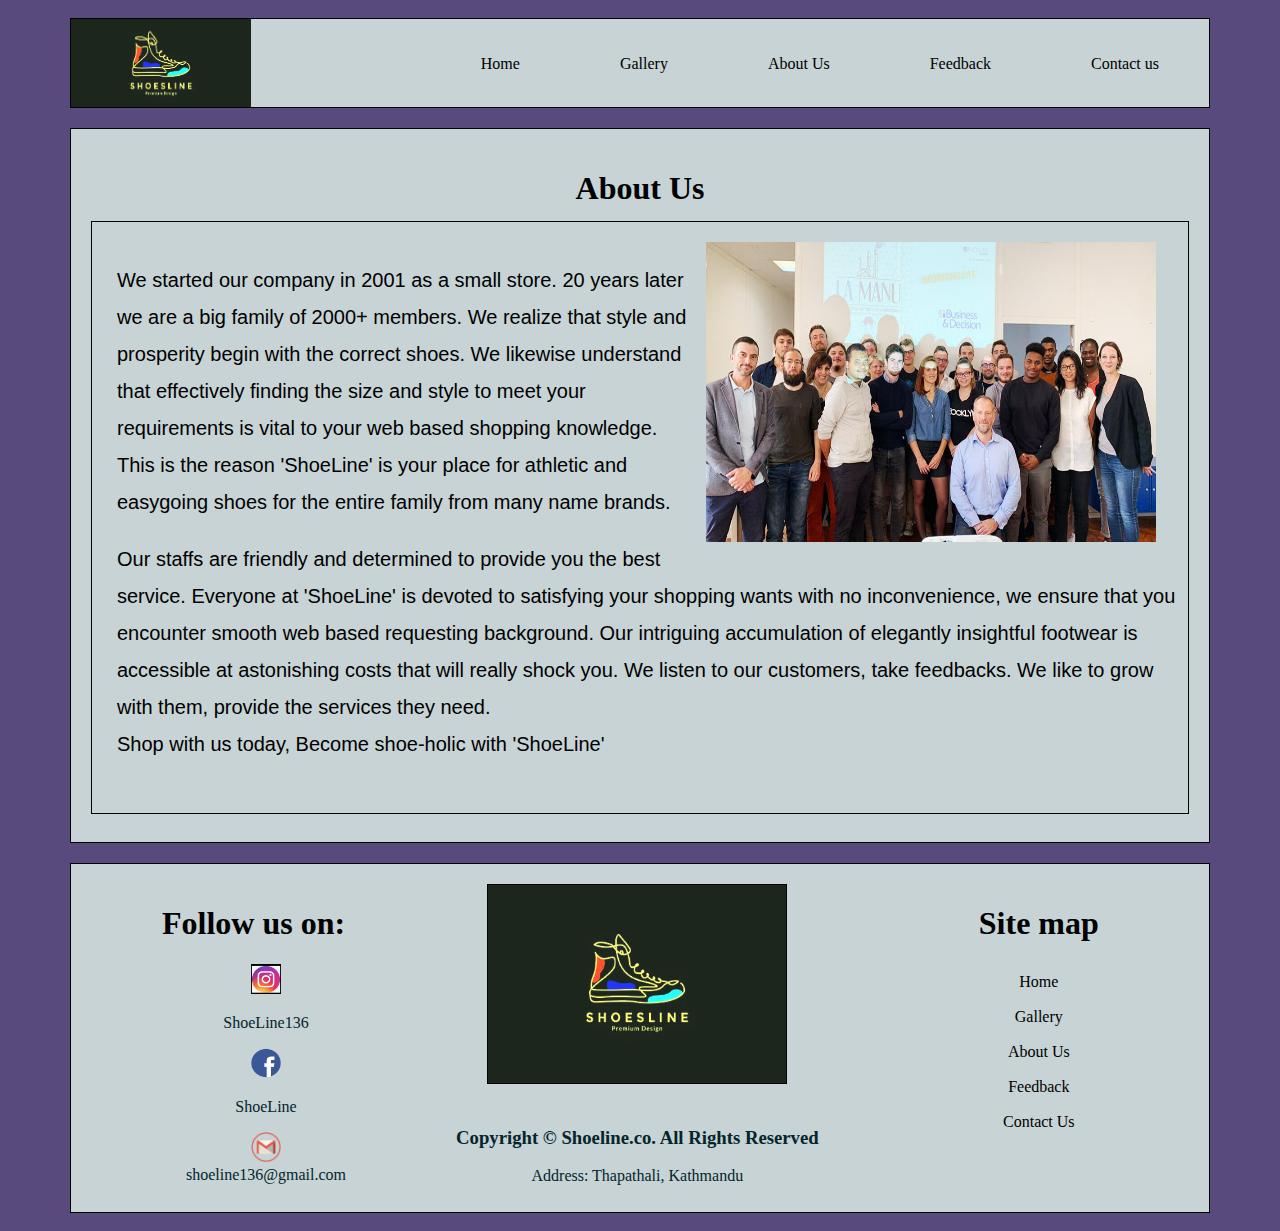
<file: IT Final/about.html>
<!DOCTYPE html>
<html>
  <head>
    <meta charset="utf-8">
    <title>Hearth</title>
    <link rel="stylesheet" href="ImageSlider.css">
    <style>
      *
      {
        box-sizing:border-box;    
      }
      
      #container
      {
        width:1140px;
        min-height:800px;
        margin:auto auto;
      }
      
      #container2
      {
        width:1140px;
        min-height:800px;
        margin:auto auto;
      }
      
      body
      {
        font-family:Calibri;
        padding:10px;
        background:  #584A7D;
      }
      
      .header
      {
        padding:20px;
        text-align:center;
        background: #C7D3D4FF;
      }
      
      .header h1
      {
        font-size:50px;
      }
      
      .topnav
      {
        overflow:hidden;
        background-color:#C7D3D4FF;
        height:90px;
        border:1px solid black;
      }
      
      .topnav a
      {
        float:left;
        display:block;
        color: black;
        text-align:center;
        padding:30px 50px 50px 50px;
        text-decoration:none;
        line-height:30px;
      }
      
      .topnav a:hover 
      {
        background-color:#ddd;
        color: #6F6D0A;
      }

      .leftcolumn
      {
        float:left;
        width:100%;
      }
      
      .rightcolumn
      {
        float:right;
        width:25%;
        background-color:#C7D3D4FF;
        padding-left:20px;
        padding-top: 20px;
        position: relative;
        top: 20px;
        height:1413px;
        border:1px solid black;
      }

      .card
      {
        background-color:#C7D3D4FF;
        padding:20px;
        margin-top:20px;
        border:1px solid black;
      }
      
      .card1
      {
        background-color:#ADEFD1FF;
        padding:20px;
        margin-top:20px;
        border:1px solid black;
        position:relative;
        left:-10px;
      }

      .card2
      {
        background-color:#ADEFD1FF;
        padding:20px;
        margin-top:20px;
        border:1px solid black;
        position:relative;
        left:-10px;
      }

      .row:after
      {
        content:"";
        display:table;
        clear:both;
      }
      
      .footer
      {
        padding:20px;
        text-align:center;
        background:#C7D3D4FF;
        margin-top:20px;
        border:1px solid black;
        height:350px;
      }
      
      @media screen and (max-width:800px)
      {
        .leftcolumn, .rightcolumn
          {
            width:100%;
            padding:0;
          }
      }
      
      @media screen and (max-width:400px)
      {
        .topnav a
          {
            float:none;
            width:100%;
          }
      }

      .logo
      {
        position:relative;
        top: -20px;
      }

      iframe
      {
        position:relative;
        left:-125px;
      }  
      
      .h4
      {
        color: black;
        position:relative;
        left: -95px;
      }  
      
      .h4_2
      {
        color:black;
        position:relative;
        top: -314px;
        left: 410px;
      }  
      
      h2,p,h5,h3,h4
      {
        color:black;
      }
      
      a
      {
        text-decoration: none;
        color: black;
      }

      a:hover
      {
        background-color:#ddd;
        color: #6F6D0A;
      }

      ol li,ul li 
      {
        color: black; 
      }
      
      .bottom_text
      {
        position:relative;
        top: -310px;
        right:-400px;
      }

      ul
      {
        padding-left: 10px;
      }

      ul li
      {
        line-height: 35px;
      }
      
      .foot1
      {
        display: block;
        float: left;
        padding-left:70px;
        padding-right:70px;
      }
      
      .innerfoot
      {
        padding-left:25px;
      }
      
      .foot2
      {
        display: block;
        float:left;
        padding-left:40px;
        padding-right:140px;
        padding-top: 20px;
      }
      
      .foot3
      {
        display: block;
        style = float: right;
        padding-right:70px;
        padding-left: 70px;
      }

      .team
      {
        padding:20px 20px 0px 20px;
      }

      .text
      {
        font-size: 20px;
       padding-left: 25px;
       padding-bottom: 30px;
       padding-top: 0px;
       font-family: helvetica;
       line-height: 37px;
       text-align: left ;
       background-color: #C7D3D4FF;
      }

      .title
      {
        position:relative;
        right:90px;
      }

    </style>
  </head>
  <body>
    <div id="container">
      <div class="topnav">
        <img src="logo.jpg" height="130px" width="180px" class="logo">
        <a href="contact.html"  style="float:right;">Contact us</a>
        <a href="feedback.html"  style="float:right;">Feedback</a>
        <a href="about.html" style="float:right;">About Us</a>
        <a href="gallery.html"  style="float:right;">Gallery</a>
        <a href="index.html" style="float:right;">Home</a>
      </div>


      <div class="row">
        <div class="leftcolumn">
          <div class="card">
            <div style="text-align: center;">
             <h1>About Us</h1>
            </div>

            <div class="text">
              <div class="team"> 
                <img src="team.jpeg" height="300px" width="450px" align="right" alt="Team">
              </div>
              <p>We started our company in 2001 as a small store. 20 years later we are a big family of 2000+ members. We realize that style and prosperity begin with the correct shoes. We likewise understand that effectively finding the size and style to meet your requirements is vital to your web based shopping knowledge. 
              <br>This is the reason 'ShoeLine' is your place for athletic and easygoing shoes for the entire family from many name brands. </p>
              <p>Our staffs are friendly and determined to provide you the best service. Everyone at 'ShoeLine' is devoted to satisfying your shopping wants with no inconvenience, we ensure that you encounter smooth web based requesting background. Our intriguing accumulation of elegantly insightful footwear is accessible at astonishing costs that will really shock you. We listen to our customers, take feedbacks. We like to grow with them, provide the services they need.<br>
              Shop with us today, Become shoe-holic with 'ShoeLine'</p>
            </div>
          </div>

          <div class="footer">
            <div class="foot1">
              <h1>Follow us on:</h1>
              <div class="innerfoot">
                <a href="https://www.instagram.com/" target="_blank"><img src="insta.jpg" width="30px" height="30px" alt="Instagram"></a><p style="color:#04252c;">ShoeLine136</p>
                <a href="https://www.facebook.com/" target="_blank"><img src="facebok.png" width="30px" height="30px" alt="Facebook"></a><p style="color:#04252c;">ShoeLine</p>
                <a href="https://mail.google.com/" target="_blank"><img src="gmail.png" width="30px" height="30px" alt="Gmail"></a><br><a href="shoeline136@gmail.com" style="color:#04252c;">shoeline136@gmail.com</a>
              </div>
            </div>

            <div class="foot2">
              <img src="logo.jpg" height="200px" width="300px" class="logo" style="border: 1px solid black;">
              <h3 style="color:#04252c;"> Copyright © Shoeline.co. All Rights Reserved</h3>
              <p style="color:#04252c; " >Address: Thapathali, Kathmandu</p>
            </div>

            <div class="foot3">
              <h1>Site map</h1>
              <ul type="none">
                <li><a href="index.html">Home</li></a>
                <li><a href="gallery.html">Gallery</li></a>
                <li><a href="about.html">About Us</li></a>
                <li><a href="feedback.html">Feedback</li></a>
                <li><a href="home.html">Contact Us</li></a>
              </ul>
            </div>
          </div>
        </div>
      </div>
    </div>
  </body>
</html>
</file>
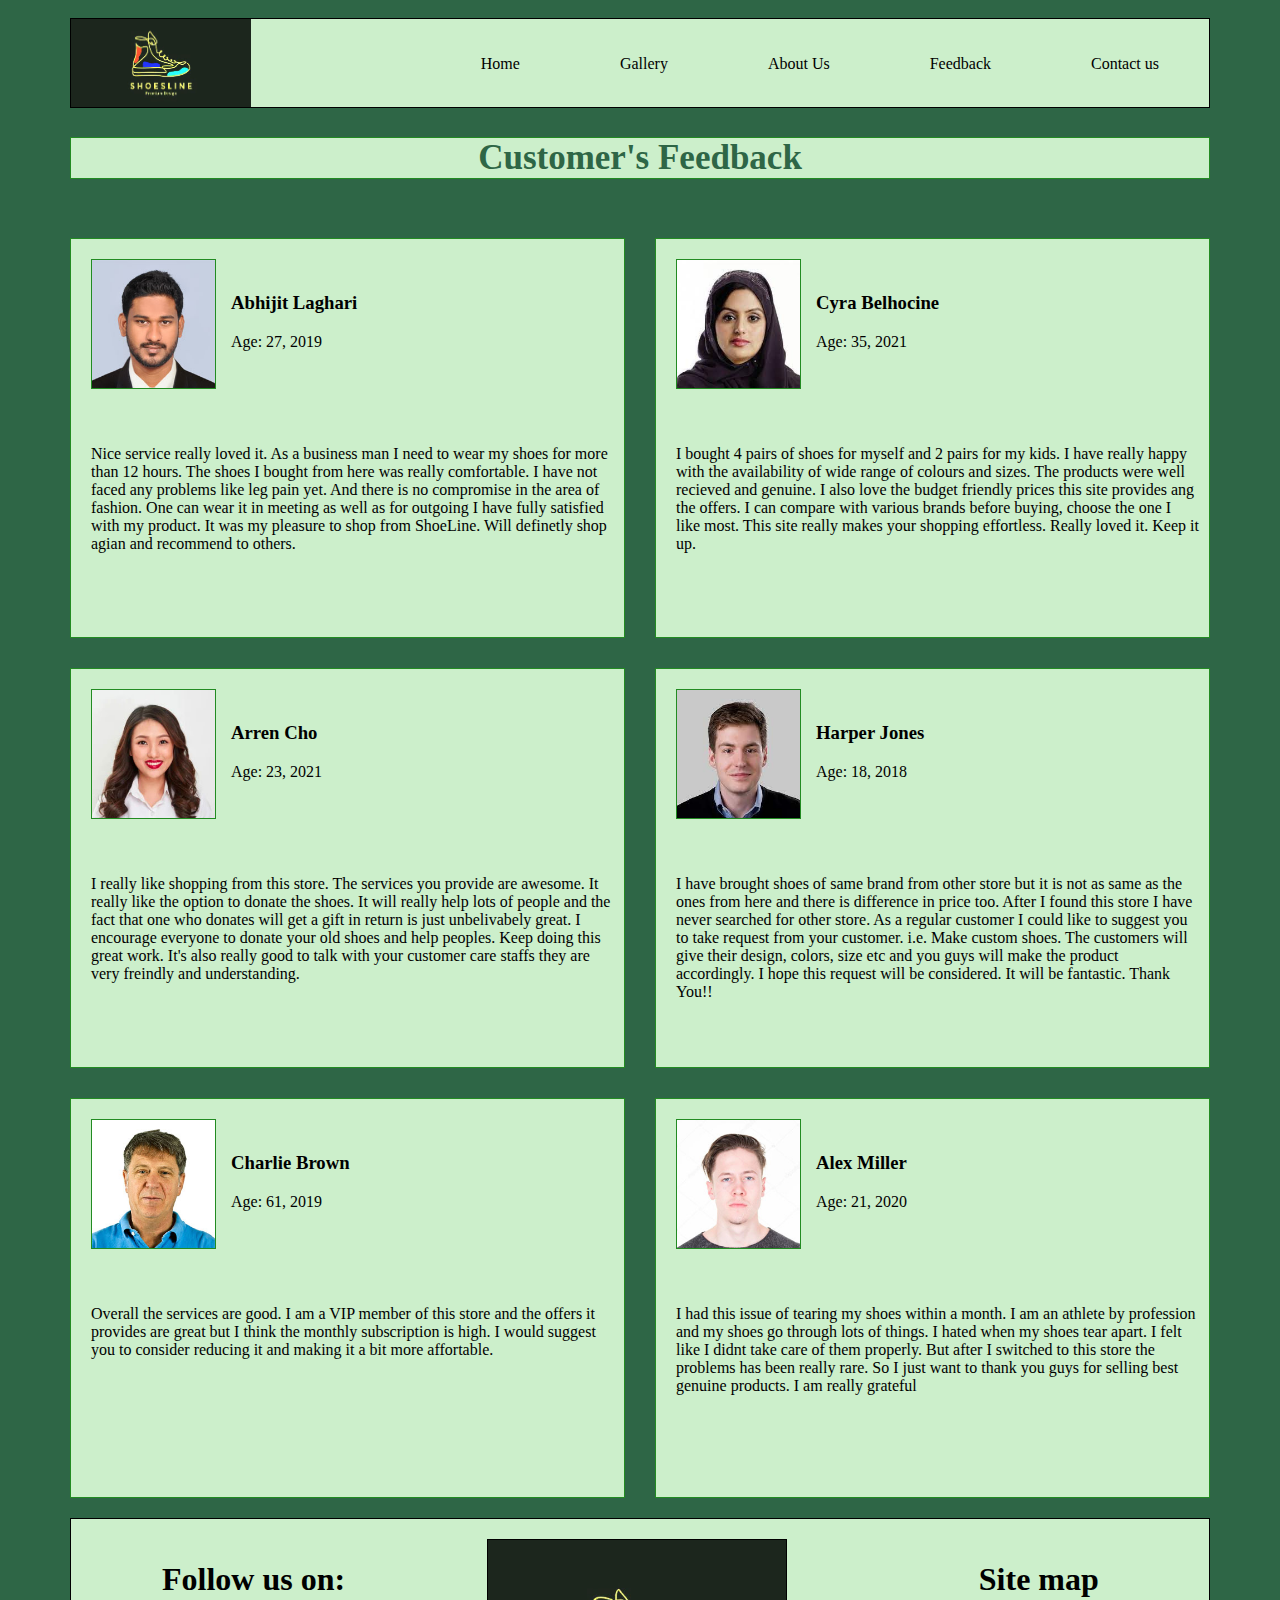
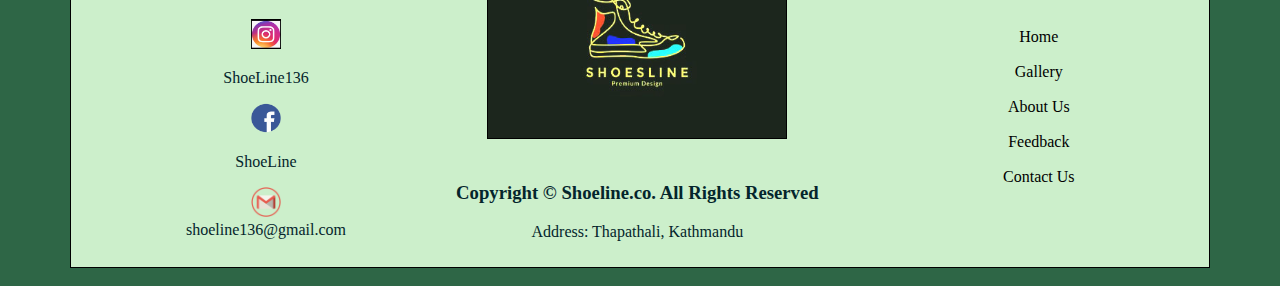
<file: IT Final/feedback.html>
<!DOCTYPE html>
<html>
	<head>
		<meta charset="utf-8">
    <meta name="viewport" content="width=device-width, initial-scale=1">
		<title>Reviews</title>
	</head>
	<link rel="stylesheet" href="ImageSlider.css">
	<style type="text/css">
		*
    {
      box-sizing:border-box;    
    }
    #container
    {
      width:1140px;
      min-height:800px;
      margin:auto auto;
    }
    #container2
    {
      width:1140px;
      min-height:800px;
      margin:auto auto;
    }
    body
    {
      font-family:Calibri;
      padding:10px;
      background:  #2E6646;
    }
    .header
    {
      padding:20px;
      text-align:center;
      background: CCEFCB;
    }
    .header h1
    {
      font-size:50px;
    }
    .topnav
    {
      overflow:hidden;
      background-color:#CCEFCB;
      height:90px;
      border:1px solid black;
    }
    .topnav a
    {
      float:left;
      display:block;
      color: black;
      text-align:center;
      padding:30px 50px 50px 50px;
      text-decoration:none;
      line-height:30px;
    }
    .topnav a:hover 
    {
      background-color:#ddd;
      color: #6F6D0A;
    }
    .leftcolumn
    {
      float:left;
      width:75%;
    }

    .rightcolumn
    {
      float:right;
      width:25%;
      background-color:#CCEFCB;
      padding-left:20px;
      padding-top: 20px;
      position: relative;
      top: 20px;
      height:1413px;
      border:1px solid black;
    }

    .card
    {
      background-color:#CCEFCB;
      padding:20px;
      margin-top:20px;
      border:1px solid black;
    }
    
    .card1
    {
      background-color:#F4E9E8;
      padding:20px;
      margin-top:20px;
      border:1px solid black;
      position:relative;
      left:-10px;
    }

    .card2
    {
      background-color:#F4E9E8;
      padding:20px;
      margin-top:20px;
      border:1px solid black;
      position:relative;
      left:-10px;
    }

    .row:after
    {
      content:"";
      display:table;
      clear:both;
    }
    
    .footer
    {
      padding:20px;
      text-align:center;
      background:#CCEFCB;
      margin-top:20px;
      border:1px solid black;
      height:350px;
    }
    
    @media screen and (max-width:800px)
    {
      .leftcolumn, .rightcolumn
        {
          width:100%;
          padding:0;
        }
    }
    
    @media screen and (max-width:400px)
    {
      .topnav a
        {
          float:none;
          width:100%;
        }
    }

    .logo
    {
      position:relative;
      top: -20px;
    }

    iframe
    {
      position:relative;
      left:-125px;
    }  
    
    .h4
    {
      color: black;
      position:relative;
      left: -95px;
    }  
    
    .h4_2
    {
      color:black;
      position:relative;
      top: -314px;
      left: 410px;
    }  
    
    h2,p,h5,h3,h4
    {
      color:black;
    }
     
    a
    {
      text-decoration: none;
      color: black;
    }

    a:hover
    {
      background-color:#ddd;
      color: #6F6D0A;
    }

    ol li,ul li 
    {
      color: black; 
    }
    
    .bottom_text
    {
       position:relative;
      top: -310px;
      right:-400px;
    }

    ul
    {
      padding-left: 10px;
    }
    
    ul li
    {
      line-height: 35px;
    }
    
    .foot1
    {
      display: block;
      float: left;
      padding-left:70px;
      padding-right:70px;
    }
    
    .innerfoot
    {
      padding-left:25px;
    }
    
    .foot2
    {
      display: block;
      float:left;
      padding-left:40px;
      padding-right:140px;
      padding-top: 20px;
    }
    
    .foot3
    {
      display: block;
      style = float: right;
      padding-right:70px;
      padding-left: 70px;
    }
    
    .review_1
    {
      display:block;
      float:left;
      background-color:#CCEFCB;
      border:1px solid #228B22;
      width:555px;
      height:400px;
      margin-right:30px;
      margin-top:30px;
    }
    
    .review_2
    {
      display:block;
      float:left;
      width:555px;
      height:400px;
      background-color:#CCEFCB;
      border:1px solid #228B22;
      margin-top:30px;
    }
    
    .review_3
    {
      display:block;
      float:left;
      background-color:#CCEFCB;
      border:1px solid #228B22;
      width:555px;
      height:400px;
      margin-right:30px;
      margin-top:30px;
    }
    
    .review_4
    {
      display:block;
      float:left;
      background-color:#CCEFCB;
      border:1px solid #228B22;
      margin-top:30px;
      width:555px;
      height:400px;
    }

    .review_5
    {
      display:block;
      float:left;
      background-color:#CCEFCB;
      border:1px solid #228B22;
      margin-top:30px;
      margin-right: 30px;
      width:555px;
      height:400px;
    }

    .review_6
    {
      display:block;
      float:left;
      background-color:#CCEFCB;
      border:1px solid #228B22;
      margin-top:30px;
      width:555px;
      height:400px;
    }

    .innerImg
    {
      margin: 20px;
      border:1px solid #228B22;
    }
    
    .pass_text
    {
      position:relative;
      top:-140px;
      right:-160px;
    }
    
    .pass_text_2
    {
      position:relative;
      top: -80px;
      padding:0px 10px 0px 20px;
    }
    
    h2
    {
      color: #2E6646;
      text-align:center;
      background-color:#CCEFCB;
      border:1px solid #228B22;
      font-size: 35px;
    }
	</style>
  <body>
		<div id="container">
      <div class="topnav">
        <img src="logo.jpg" height="130px" width="180px" class="logo">
        <a href="contact.html"  style="float:right;">Contact us</a>
        <a href="reviews.html"  style="float:right;">Feedback</a>
        <a href="about.html" style="float:right;">About Us</a>
        <a href="gallery.html"  style="float:right;">Gallery</a>
        <a href="index.html" style="float:right;">Home</a>
      </div>

      <div class="row">
        <h2>Customer's Feedback </h2>
        <div class="review_1">
          <img src="pp1.jpg" height="130px" width="125px" class="innerImg" alt="Customer">
          <h3 class="pass_text">Abhijit Laghari</h3>
          <p class="pass_text">Age: 27, 2019</p>
          <p class="pass_text_2"><br>Nice service really loved it. As a business man I need to wear my shoes for more than 12 hours. The shoes I bought from here was really comfortable. I have not faced any problems like leg pain yet. And there is no compromise in the area of fashion. One can wear it in meeting as well as for outgoing I have fully satisfied with my product. It was my pleasure to shop from ShoeLine. Will definetly shop agian and recommend to others.</p>
        </div>

        <div class="review_2">
          <img src="pp2.jpeg" height="130px" width="125px" class="innerImg" alt="Customer">
          <h3 class="pass_text">Cyra Belhocine</h3>
          <p class="pass_text">Age: 35, 2021</p>
          <p class="pass_text_2"><br>I bought 4 pairs of shoes for myself and 2 pairs for my kids. I have really happy with the availability of wide range of colours and sizes. The products were well recieved and genuine. I also love the budget friendly prices this site provides ang the offers. I can compare with various brands before buying, choose the one I like most. This site really makes your shopping effortless. Really loved it. Keep it up. </p>
        </div>

        <div class="review_3">
          <img src="pp3.jpg" height="130px" width="125px" class="innerImg" alt="Customer">
          <h3 class="pass_text">Arren Cho</h3>
          <p class="pass_text">Age: 23, 2021</p>
          <p class="pass_text_2"><br>I really like shopping from this store. The services you provide are awesome. It really like the option to donate the shoes. It will really help lots of people and the fact that one who donates will get a gift in return is just unbelivabely great. I encourage everyone to donate your old shoes and help peoples. Keep doing this great work. It's also really good to talk with your customer care staffs they are very freindly and understanding.</p>
        </div>

        <div class="review_4">
          <img src="pp4.jpeg" height="130px" width="125px" class="innerImg" alt="Customer">
          <h3 class="pass_text">Harper Jones</h3>
          <p class="pass_text">Age: 18, 2018</p>
          <p class="pass_text_2"><br>I have brought shoes of same brand from other store but it is not as same as the ones from here and there is difference in price too. After I found this store I have never searched for other store. As a regular customer I could like to suggest you to take request from your customer. i.e. Make custom shoes. The customers will give their design, colors, size etc and you guys will make the product accordingly. I hope this request will be considered. It will be fantastic. Thank You!!</p>
        </div>

        <div class="review_5">
          <img src="pp5.jpg" height="130px" width="125px" class="innerImg" alt="Customer">
          <h3 class="pass_text">Charlie Brown</h3>
          <p class="pass_text">Age: 61, 2019</p>
          <p class="pass_text_2"><br>Overall the services are good. I am a VIP member of this store and the offers it provides are great but I think the monthly subscription is high. I would suggest you to consider reducing it and making it a bit more affortable.</p>
        </div>
          
        <div class="review_6">
          <img src="pp6.jpg" height="130px" width="125px" class="innerImg" alt="Customer">
          <h3 class="pass_text">Alex Miller</h3>
          <p class="pass_text">Age: 21, 2020</p>
          <p class="pass_text_2"><br>I had this issue of tearing my shoes within a month. I am an athlete by profession and my shoes go through lots of things. I hated when my shoes tear apart. I felt like I didnt take care of them properly. But after I switched to this store the problems has been really rare. So I just want to thank you guys for selling best genuine products. I am really grateful</p>
        </div>
      </div>

      <div class="footer">
        <div class="foot1">
          <h1>Follow us on:</h1>
          <div class="innerfoot">
            <a href="https://www.instagram.com/" target="_blank"><img src="insta.jpg" width="30px" height="30px" alt="Instagram"></a><p style="color:#04252c;">ShoeLine136</p>
            <a href="https://www.facebook.com/" target="_blank"><img src="facebok.png" width="30px" height="30px" alt="Facebook"></a><p style="color:#04252c;">ShoeLine</p>
            <a href="https://mail.google.com/" target="_blank"><img src="gmail.png" width="30px" height="30px" alt="Gmail"></a><br><a href="shoeline136@gmail.com" style="color:#04252c;">shoeline136@gmail.com</a>
          </div>
        </div>

        <div class="foot2">
          <img src="logo.jpg" height="200px" width="300px" class="logo" style="border: 1px solid black;">
          <h3 style="color:#04252c;"> Copyright © Shoeline.co. All Rights Reserved</h3>
          <p style="color:#04252c; " >Address: Thapathali, Kathmandu</p>
        </div>
        
        <div class="foot3">
          <h1>Site map</h1>
          <ul type="none">
            <li><a href="index.html">Home</li></a>
            <li><a href="gallery.html">Gallery</li></a>
            <li><a href="about.html">About Us</li></a>
            <li><a href="feeedback.html">Feedback</li></a>
            <li><a href="home.html">Contact Us</li></a>
          </ul>
        </div>
      </div>
    </div> 
	</body>
</html>
</file>
<file: IT Final/ImageSlider.css>
.slideshow-container 
    {
        max-width: 1200px;
        height: 50px;
        position: relative;
        top: -690px;
        margin: auto;
    }

.mySlides 
    {
        display: none;
    }   

.prev, .next 
    {
        cursor: pointer;
        position: absolute;
        top: 50%;
        width: auto;
        margin-top: -22px;
        padding: 16px;
        color: white;
        font-weight: bold;
        font-size: 18px;
        transition: 0.6s ease;
        border-radius: 0 3px 3px 0;
        user-select: none;
    }
.next
    {
        right: 0;
        border-radius: 3px 0 0 3px;
    }

.prev:hover, .next:hover 
    {
        background-color: rgba(0,0,0,0.8);
    }

.text 
    {
        color:black;
        background-color:#F4E9E8;
        font-size: 35px;
        padding: 8px 12px;
        position: relative;
        border: 1px solid black;
        bottom: 8px;
        width: 100%;
        text-align: center;
    }

.text2 
    {
        color:black;
        background-color:#f5f0e1;
        font-size: 35px;
        padding: 8px 12px;
        position: relative;
        border: 1px solid black;
        bottom: 8px;
        width: 100%;
        text-align: center;
    }

.numbertext 
    {
        color: #f2f2f2;
        font-size: 12px;
        padding: 8px 12px;
        position: absolute;
        top: 0;
    }

.dot 
    {
        cursor: pointer;
        height: 15px;
        width: 15px;
        margin: 0 2px;
        background-color: #bbb;
        border-radius: 50%;
        display: inline-block;
        transition: background-color 0.6s ease;
    }

.active, .dot:hover 
    {
        background-color: #717171;
    }

.fade 
    {
        -webkit-animation-name: fade;
        -webkit-animation-duration: 1.5s;
        animation-name: fade;
        animation-duration: 1.5s;
    }

@-webkit-keyframes fade 
    {
        from 
            {
                opacity: .4
            }
        to 
            {
                opacity: 1
            }
    }

@keyframes fade 
    {
        from 
            {
                opacity: .4
            }
        to 
            {
              opacity: 1
            }
    }
</file>
